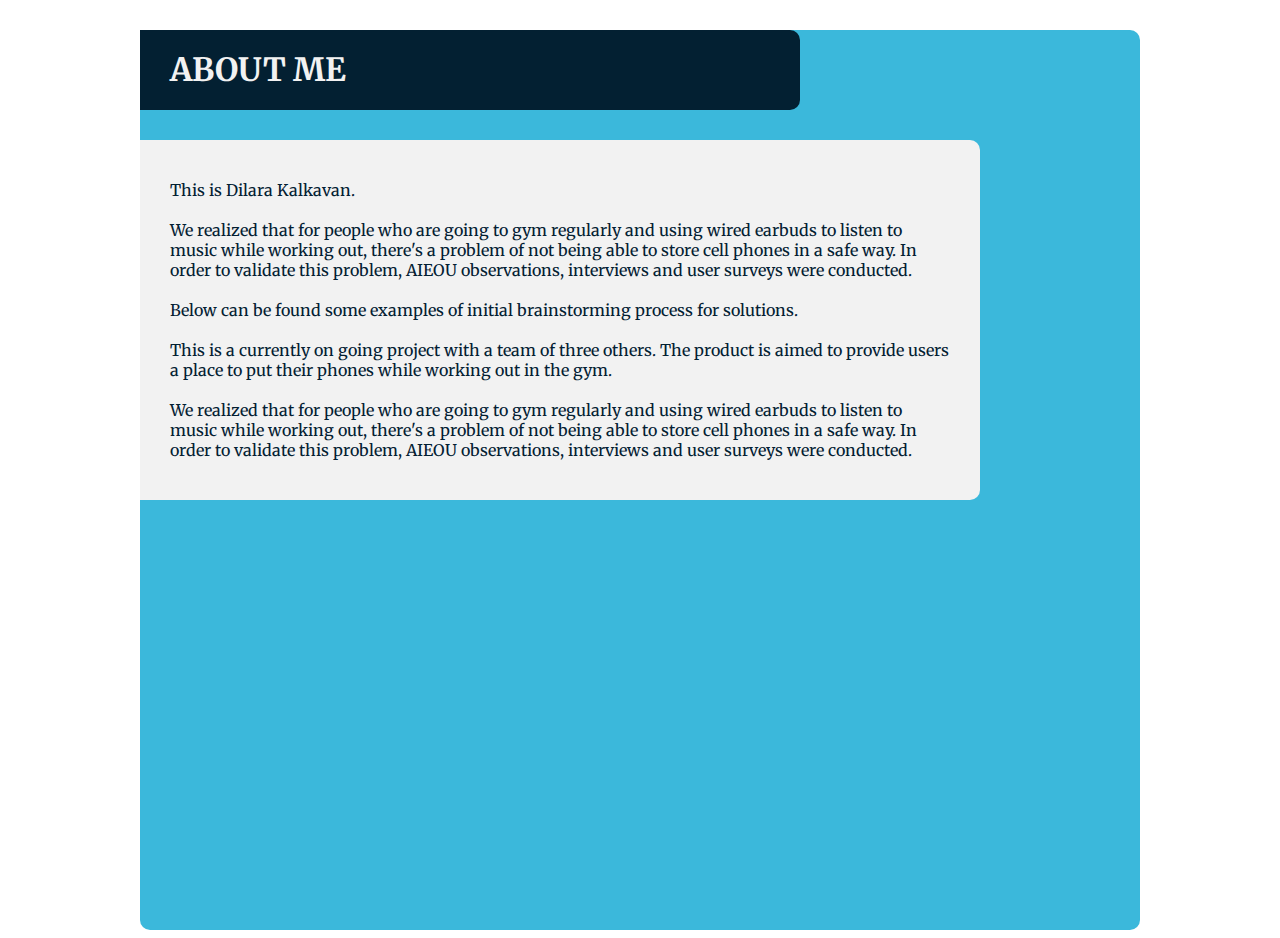
<file: about/index.html>
<!DOCTYPE html>
<html lang="en">
<head>
   <meta charset="UTF-8">
   <meta name="viewport" content="width=device-width, initial-scale=1.0">
   <meta http-equiv="X-UA-Compatible" content="ie=edge">
   <title>About</title>
   <link rel="stylesheet" href="../css/about.css">
   <link href="../css/nav.css" rel="stylesheet">
   <link href="https://fonts.googleapis.com/css?family=Merriweather&display=swap&subset=latin-ext" rel="stylesheet">
</head>
<body>
   <div class="container">
      <header>
         <nav>
            <ul>
               <li><a href="../about/index.html">About</a></li><li><a href="../portfolio/index.html">Portfolio</a></li><li><a href="../contact/index.html">Contact</a></li>
            </ul>
         </nav>
      </header>

         <h1>ABOUT ME</h1>

         <div class="writing-block-1">
            <!-- <h2>MAYBE</h2> -->
            <p>This is Dilara Kalkavan. 
               <br>
               <br>
               We realized that for people who are going to gym regularly and using wired earbuds to listen to music while working out, there's a problem of not being able to store cell phones in a safe way. In order to validate this problem, AIEOU observations, interviews and user surveys were conducted.
               <br>
               <br>
               Below can be found some examples of initial brainstorming process for solutions.
               <br>
               <br>
               This is a currently on going project with a team of three others. The product is aimed to provide users a place to put their phones while working out in the gym. 
               <br>
               <br>
               We realized that for people who are going to gym regularly and using wired earbuds to listen to music while working out, there's a problem of not being able to store cell phones in a safe way. In order to validate this problem, AIEOU observations, interviews and user surveys were conducted.
            </p>
      </div>
   </div>
</body>
</html>
</file>
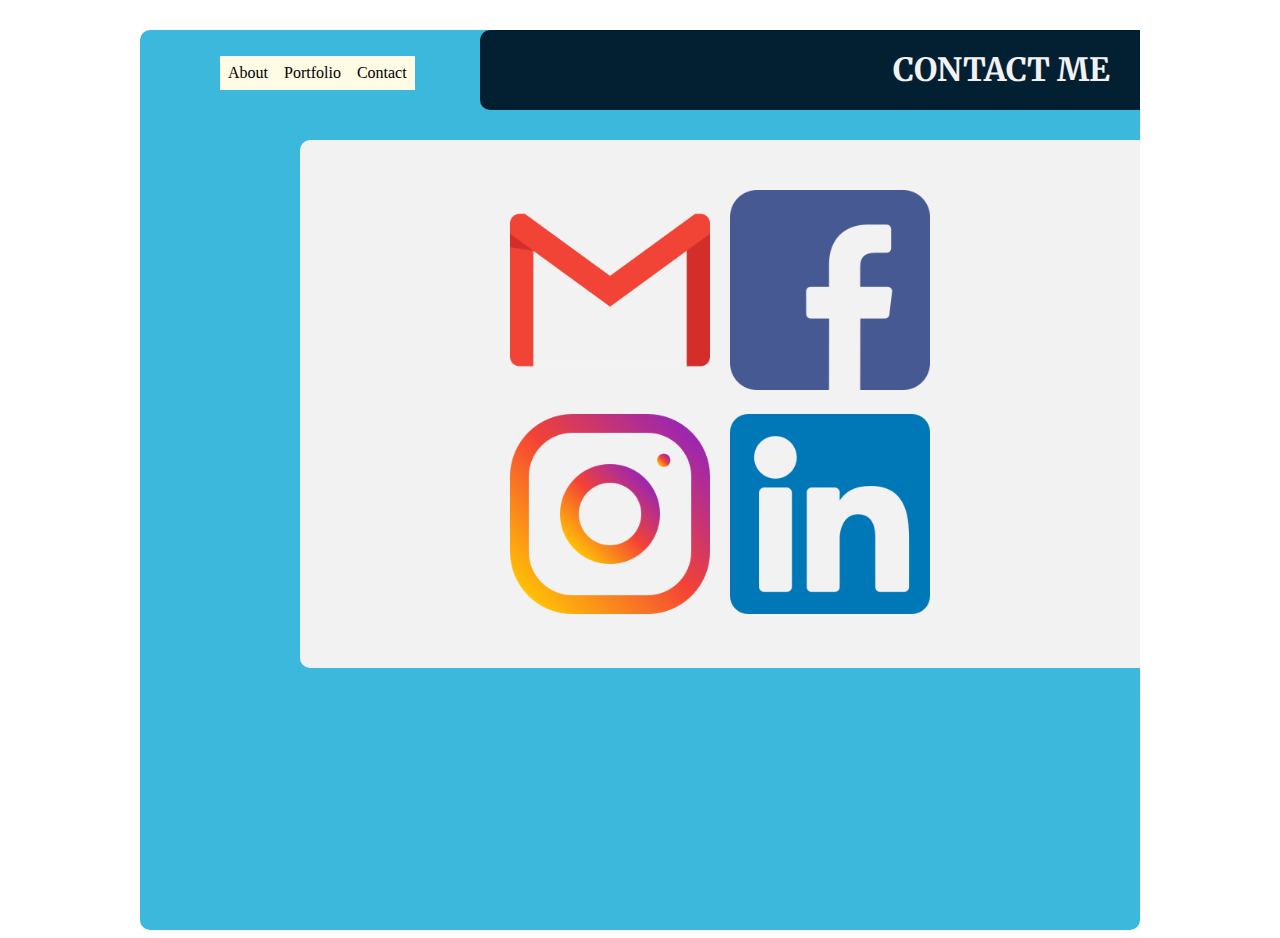
<file: contact/index.html>
<!DOCTYPE html>
<html lang="en">
<head>
   <meta charset="UTF-8">
   <meta name="viewport" content="width=device-width, initial-scale=1.0">
   <meta http-equiv="X-UA-Compatible" content="ie=edge">
   <title>How to Contact Me</title>
   <link rel="stylesheet" href="../css/contact.css">
   <link rel="stylesheet" href="../css/nav.css">
   <link href="https://fonts.googleapis.com/css?family=Merriweather&display=swap&subset=latin-ext" rel="stylesheet">
</head>
<body>
   <div class="container">
      <header>
         <nav>
            <ul>
               <li><a href="../about/index.html">About</a></li><li><a href="../portfolio/index.html">Portfolio</a></li><li><a href="../contact/index.html">Contact</a></li>
            </ul>
         </nav>
      </header>

      <h1>CONTACT ME</h1>

      <div class="writing-block-1">
         <!-- <h2>MAYBE</h2> -->
         <p>
            <div class="icons">
               <a href="#"><img src="../img/gmail.png" alt=""></a>
               <a href="#"><img src="../img/facebook.png" alt=""></a>
               <a href="https://www.instagram.com/dilarakalkavan/?hl=en"><img src="../img/instagram.png" alt=""></a>
               <a href="#"><img src="../img/linkedin.png" alt=""></a>
            </div>
         </p>
      </div>
   </div>
</body>
</html>
</file>
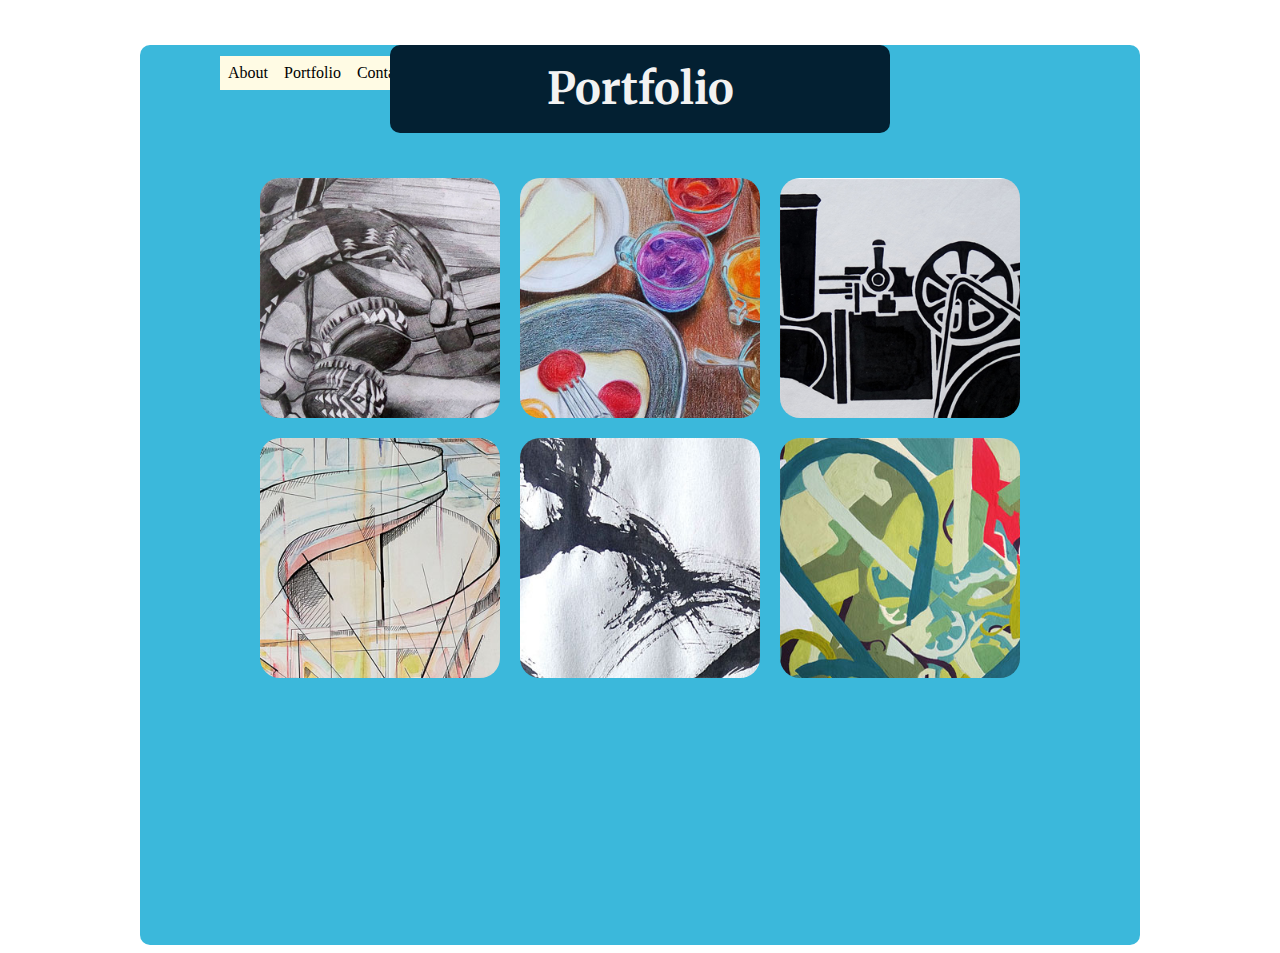
<file: portfolio/index.html>
<!DOCTYPE html>
<html lang="en">
<head>
   <meta charset="UTF-8">
   <meta name="viewport" content="width=device-width, initial-scale=1.0">
   <meta http-equiv="X-UA-Compatible" content="ie=edge">
   <title>Document</title>
   <link rel="stylesheet" href="../css/portfolio-main-page.css">
   <link href="../css/nav.css" rel="stylesheet">
   <link href="https://fonts.googleapis.com/css?family=Kaushan+Script&display=swap&subset=latin-ext" rel="stylesheet">
   <link href="https://fonts.googleapis.com/css?family=Literata:400,500,600,700&display=swap&subset=latin-ext" rel="stylesheet">
   <link href="https://fonts.googleapis.com/css?family=Merriweather&display=swap&subset=latin-ext" rel="stylesheet">
</head>
<body>
   <div class="main-container">
   <nav>
      <ul>
         <li><a href="../about/index.html">About</a></li><li><a href="../portfolio/index.html">Portfolio</a></li><li><a href="../contact/index.html">Contact</a></li>
      </ul>
   </nav>
   <div class="page-title">
      <h1>Portfolio</h1>
      <!-- <h2>by Dieter Rams</h2>
      <h3>Good design . . .</h3> -->
   </div>
   <div class="container">
      <div class="card">
         <div class="front">
            <h4>Project 1</h4>
            <a href="project-1.html"><img src="../img/project-1.jpg" alt=""></a>
         </div>
      </div>
      <div class="card">
         <div class="front">
            <h4>Project 2</h4>
            <a href="project-1.html"><img src="../img/project-3.jpg" alt=""></a>
         </div>
      </div>
      <div class="card">
         <div class="front">
            <h4>Project 3</h4>
            <a href="project-1.html"><img src="../img/project-6.jpg" alt=""></a>
         </div>
      </div>
      <div class="card">
         <div class="front">
            <h4>Project 4</h4>
            <a href="project-1.html"><img src="../img/project-4.jpg" alt=""></a>
         </div>
      </div>
      <div class="card">
         <div class="front">
            <h4>Project 5</h4>
            <a href="project-1.html"><img src="../img/project-5.jpg" alt=""></a>
         </div>
      </div>
      <div class="card">
         <div class="front">
            <h4>Project 6</h4>
            <a href="project-1.html"><img src="../img/project-2.jpg" alt=""></a>
         </div>
      </div>
   </div>
   </div>
</body>
</html>
</file>
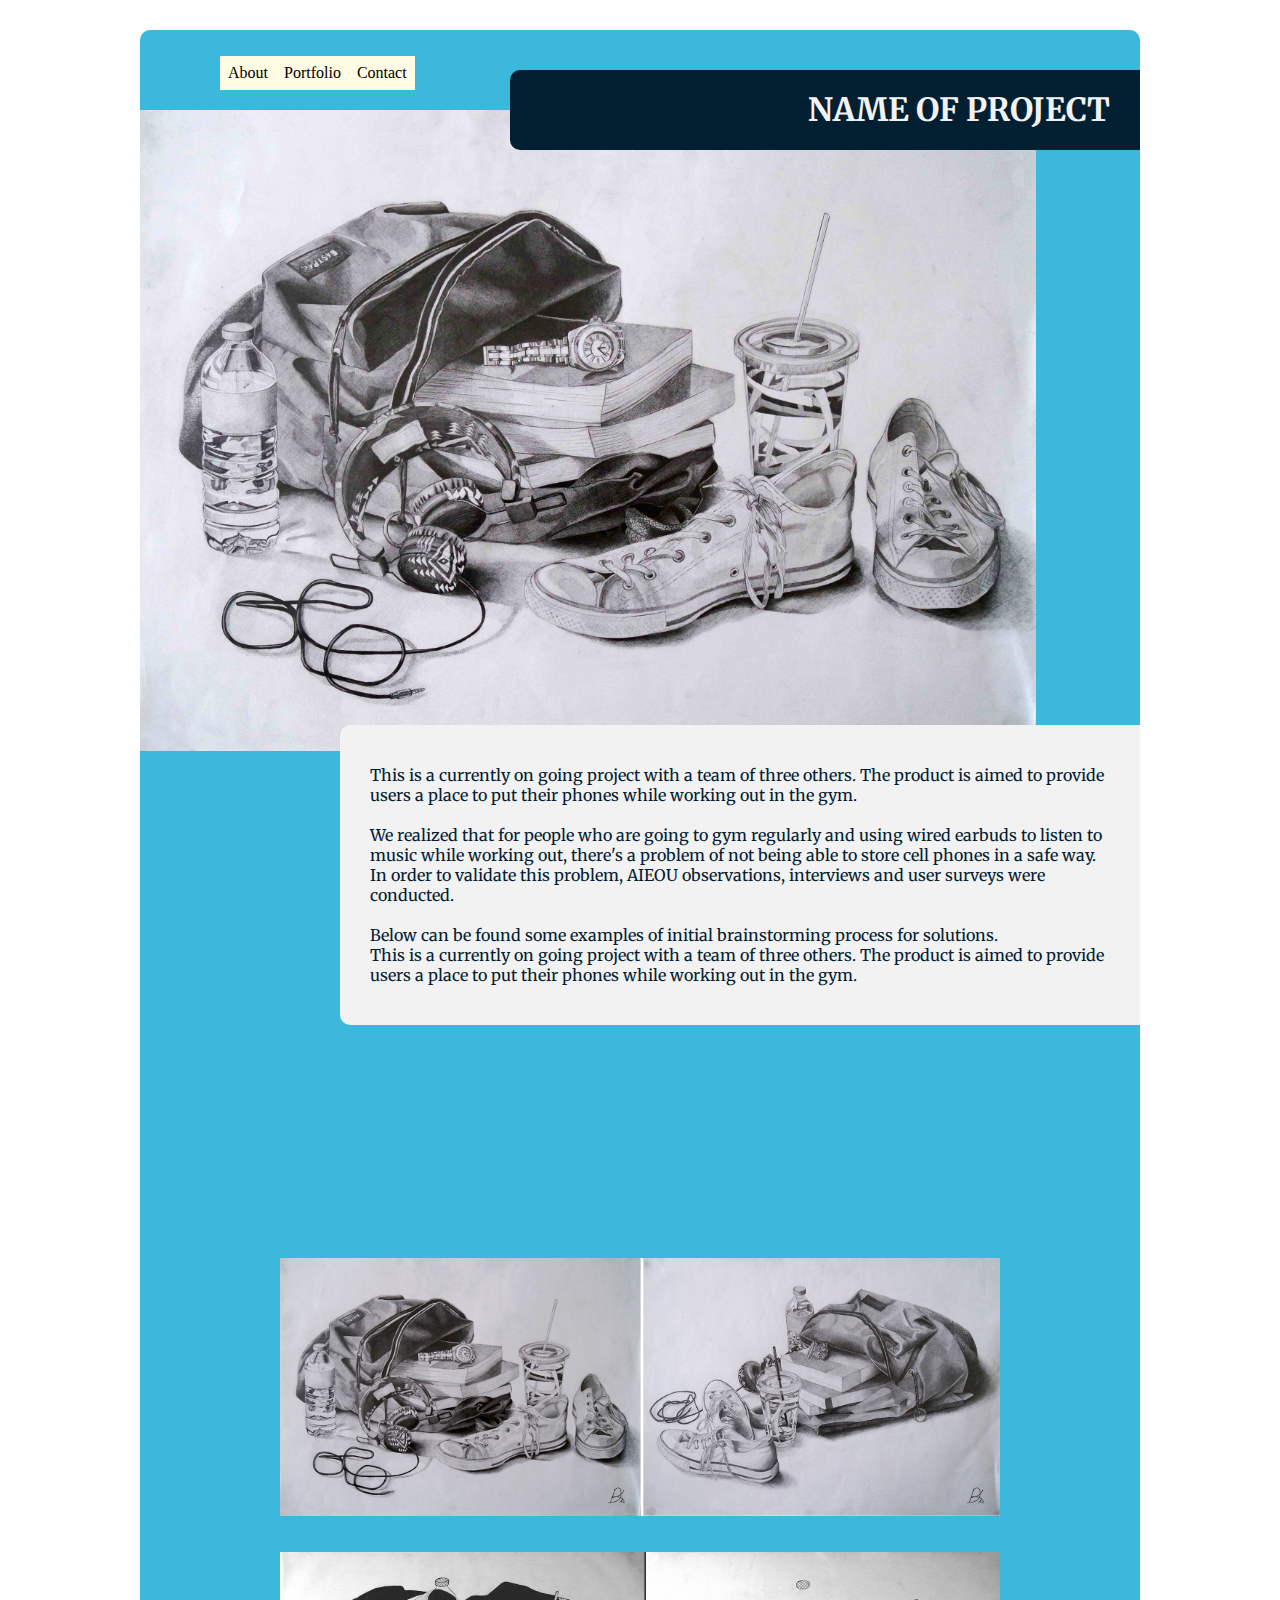
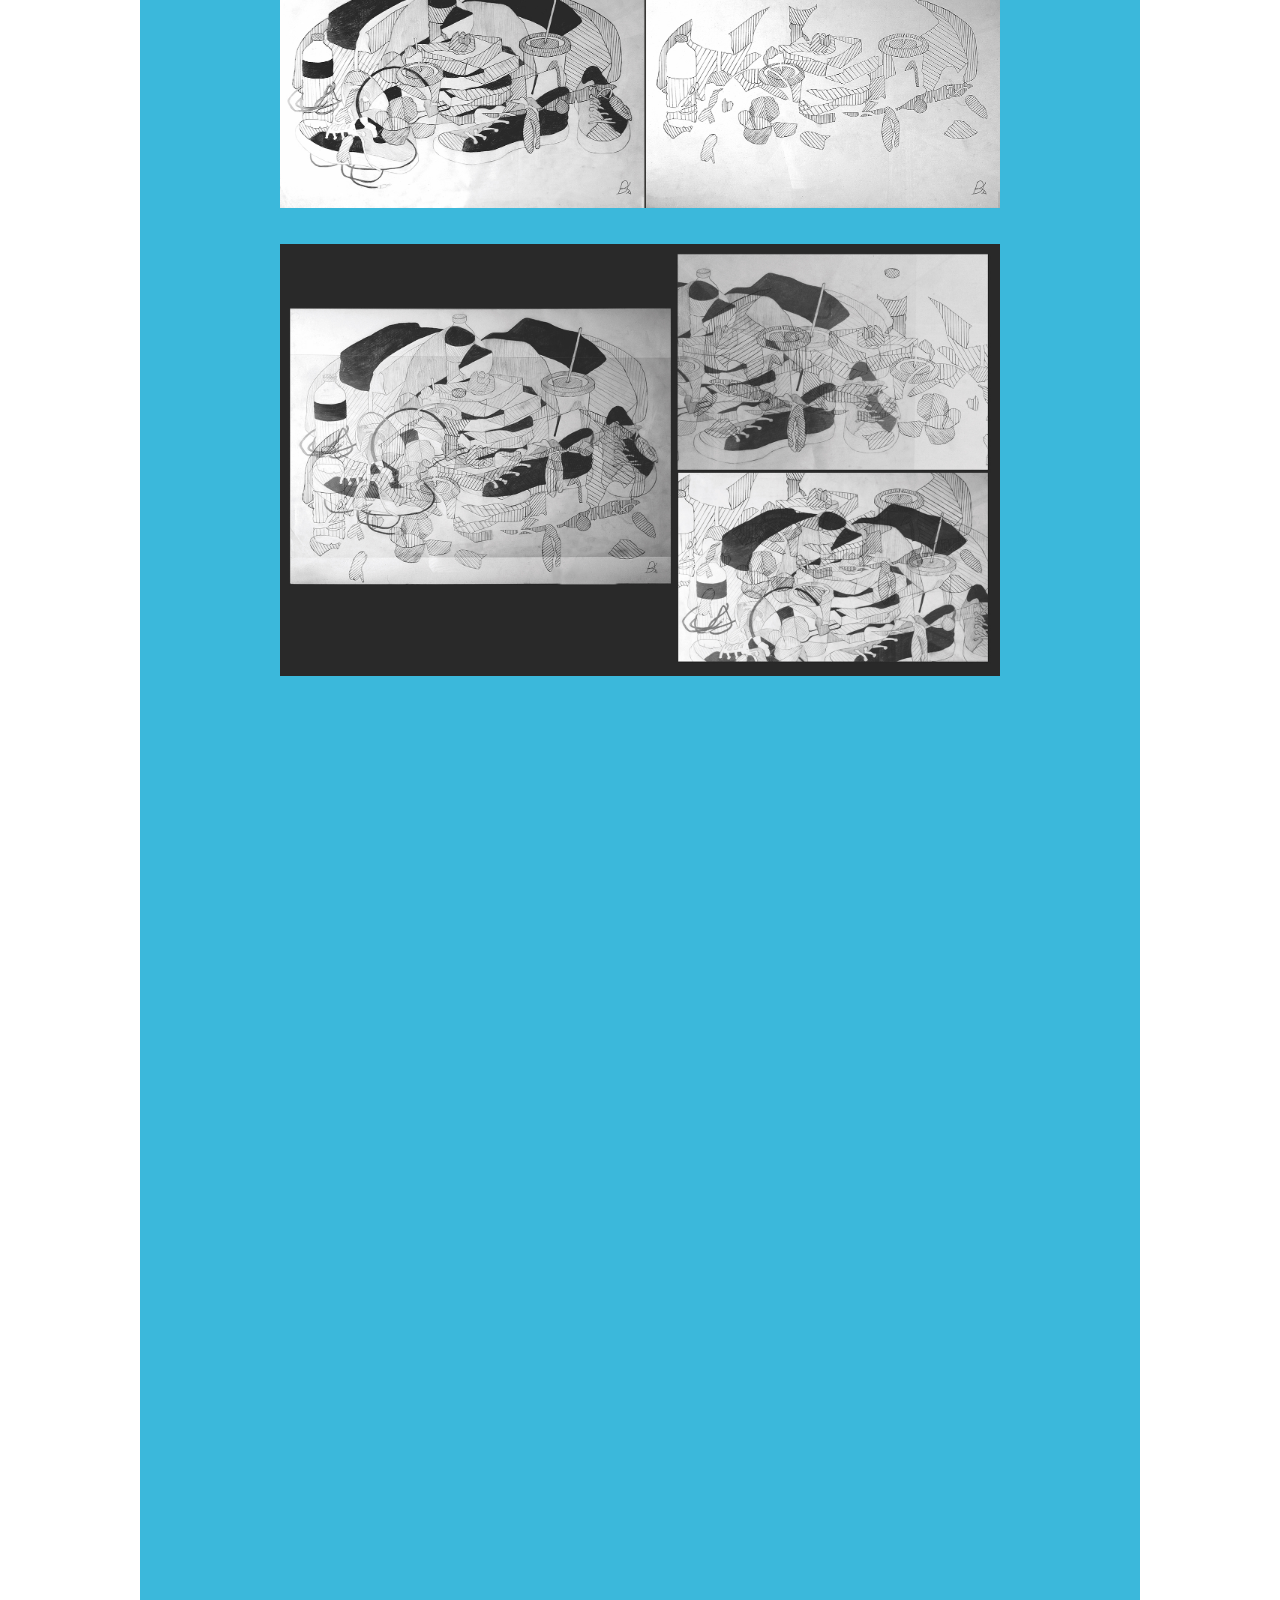
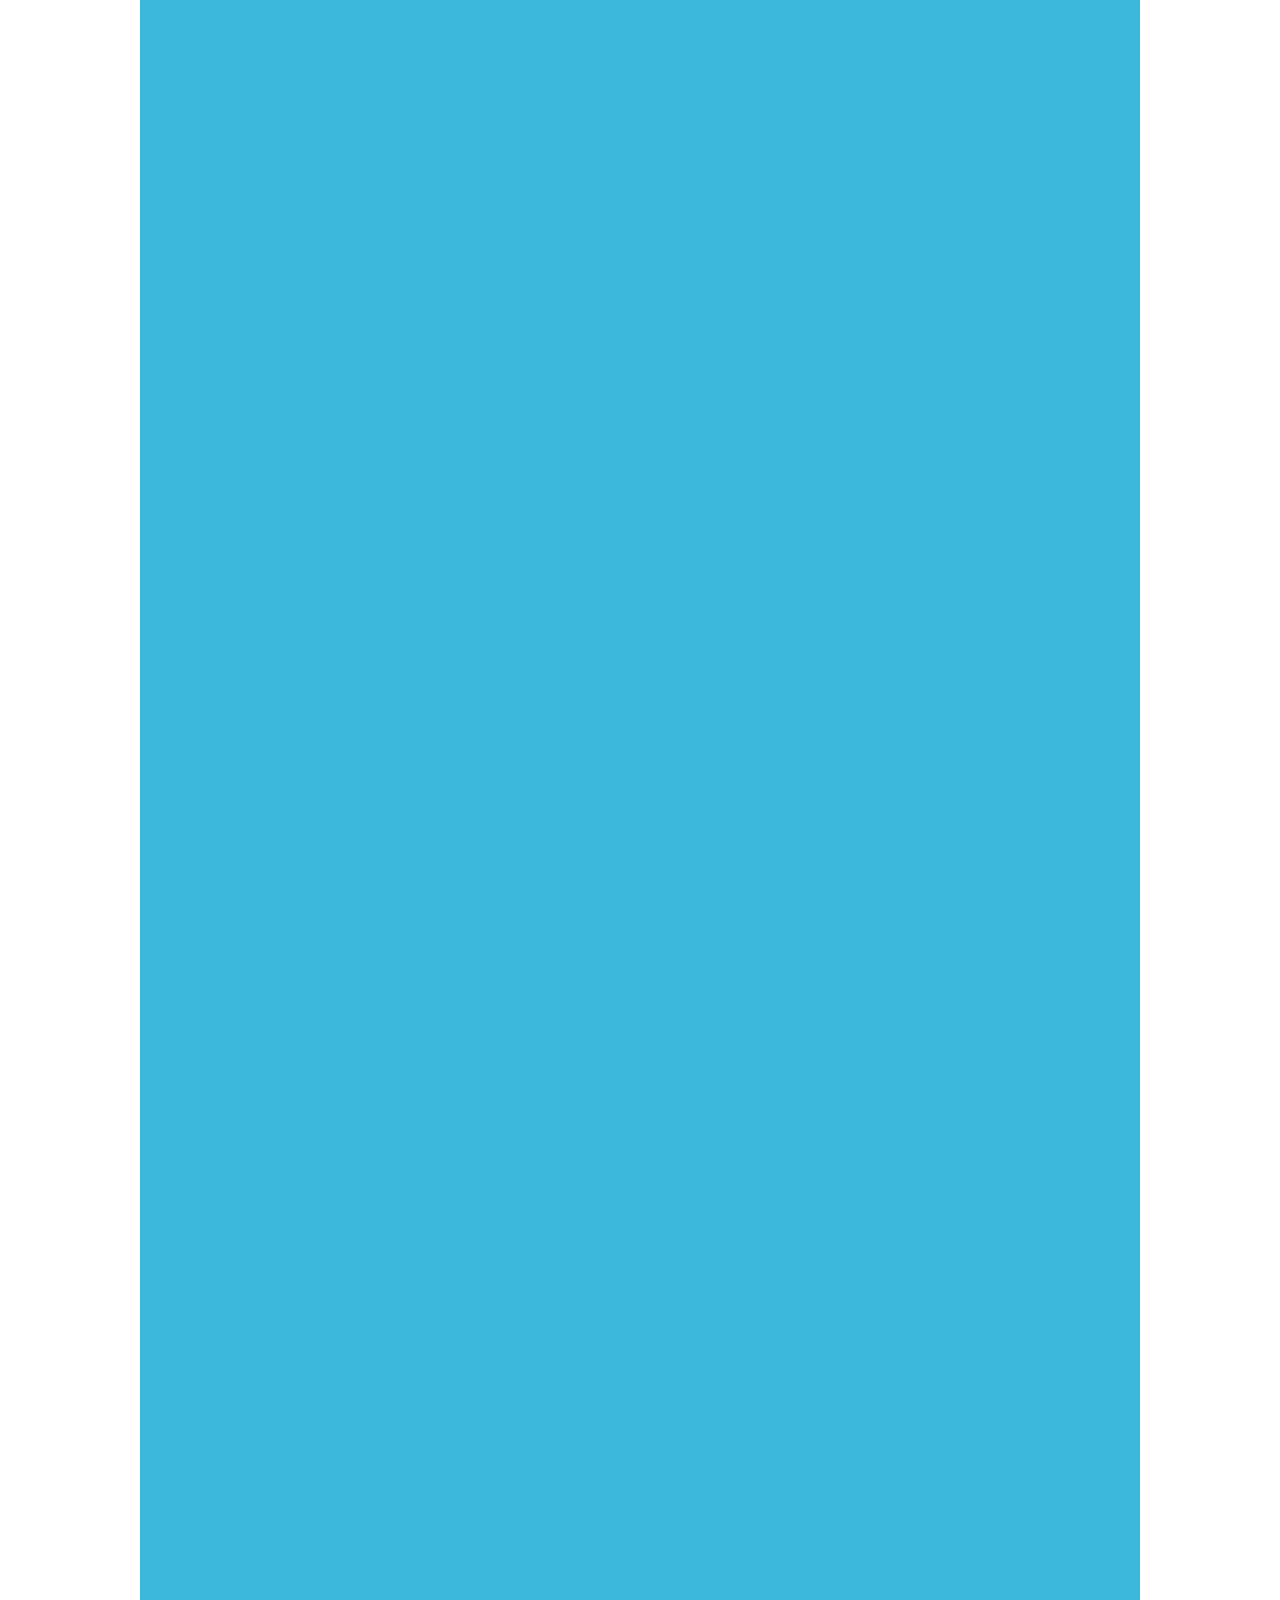
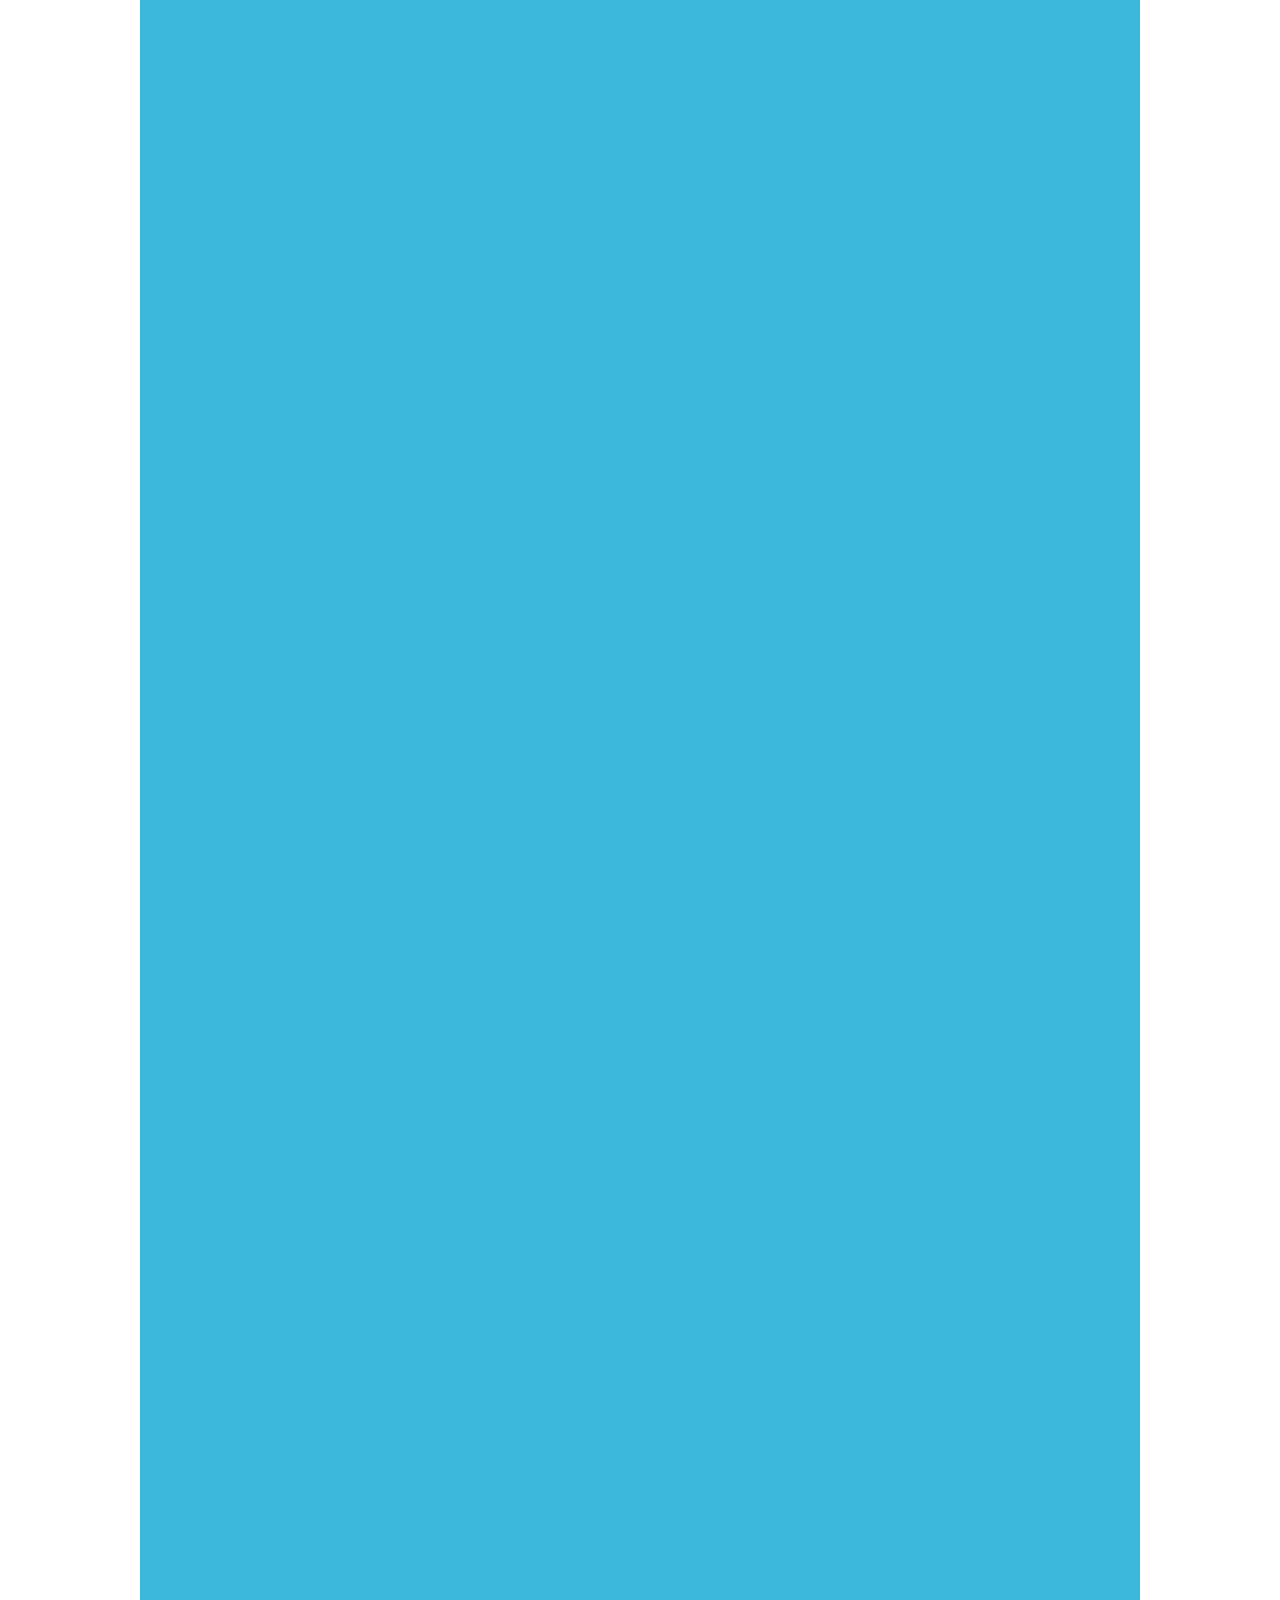
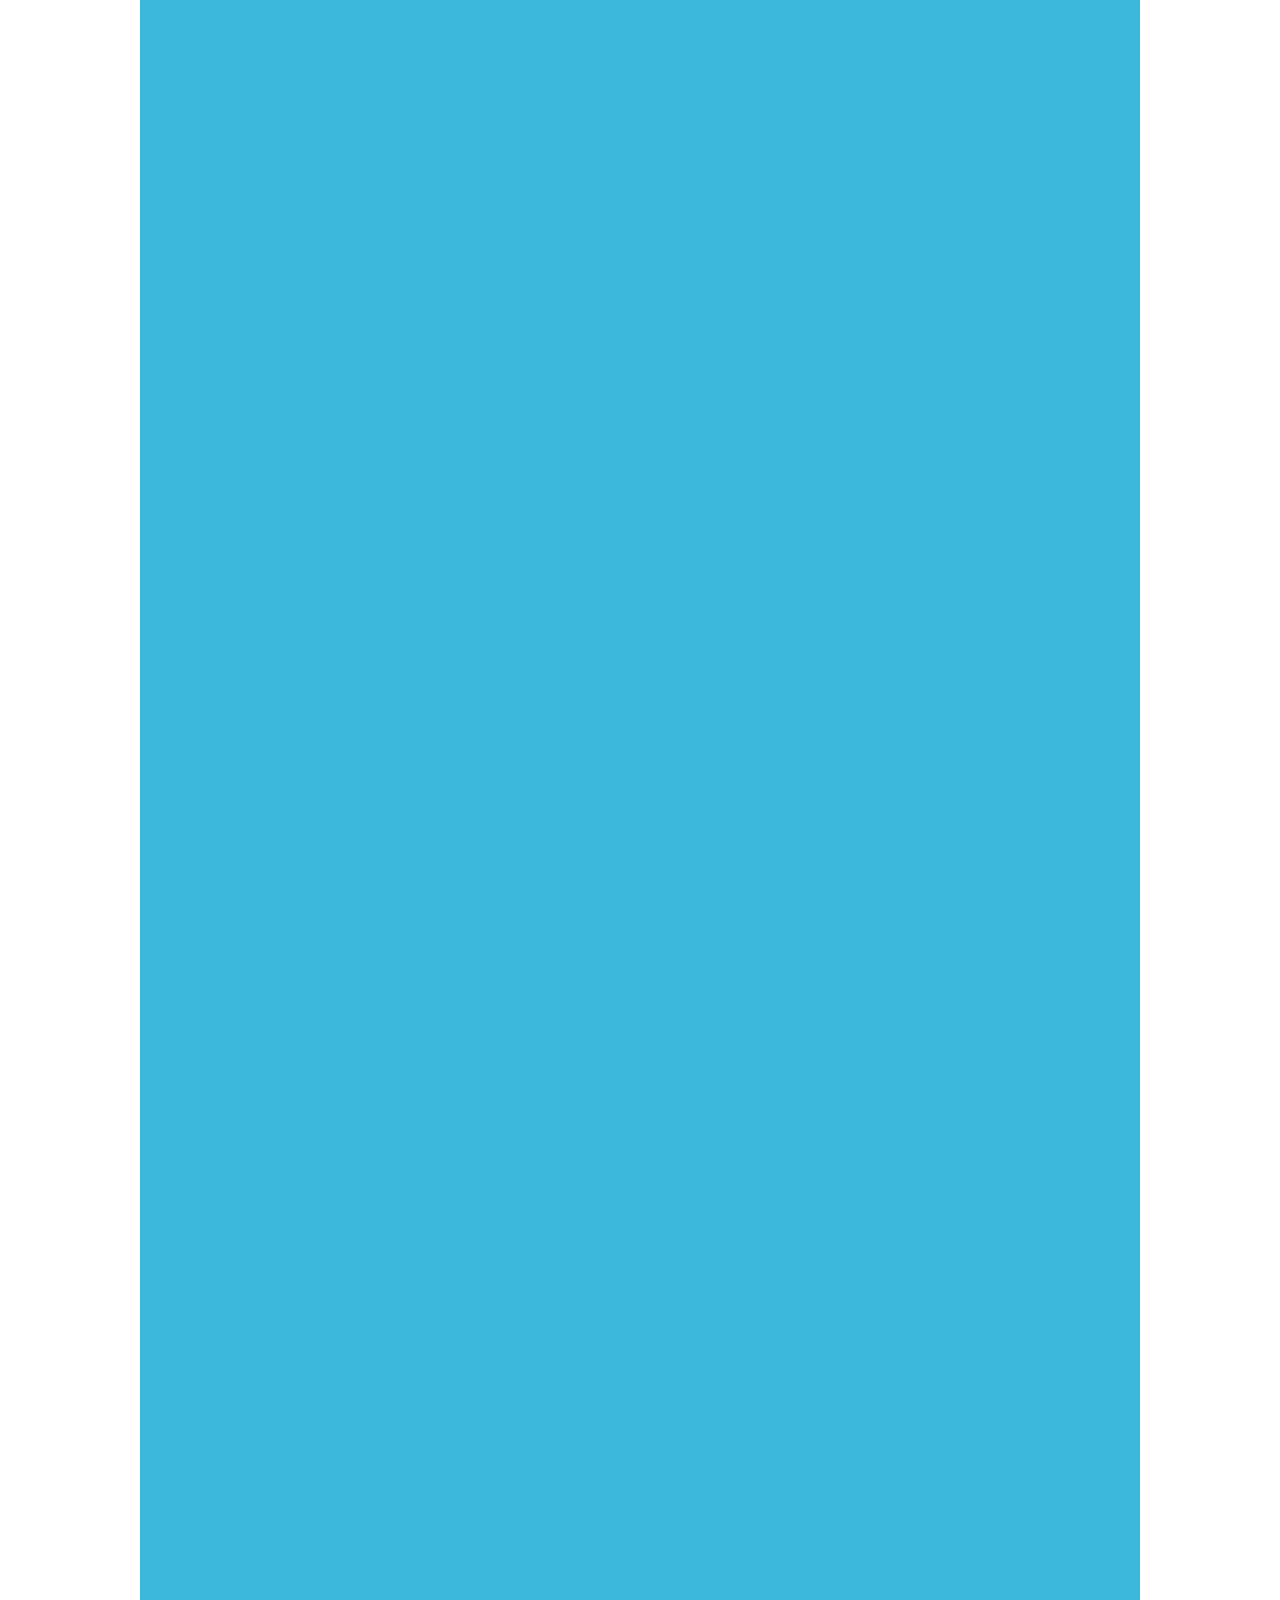
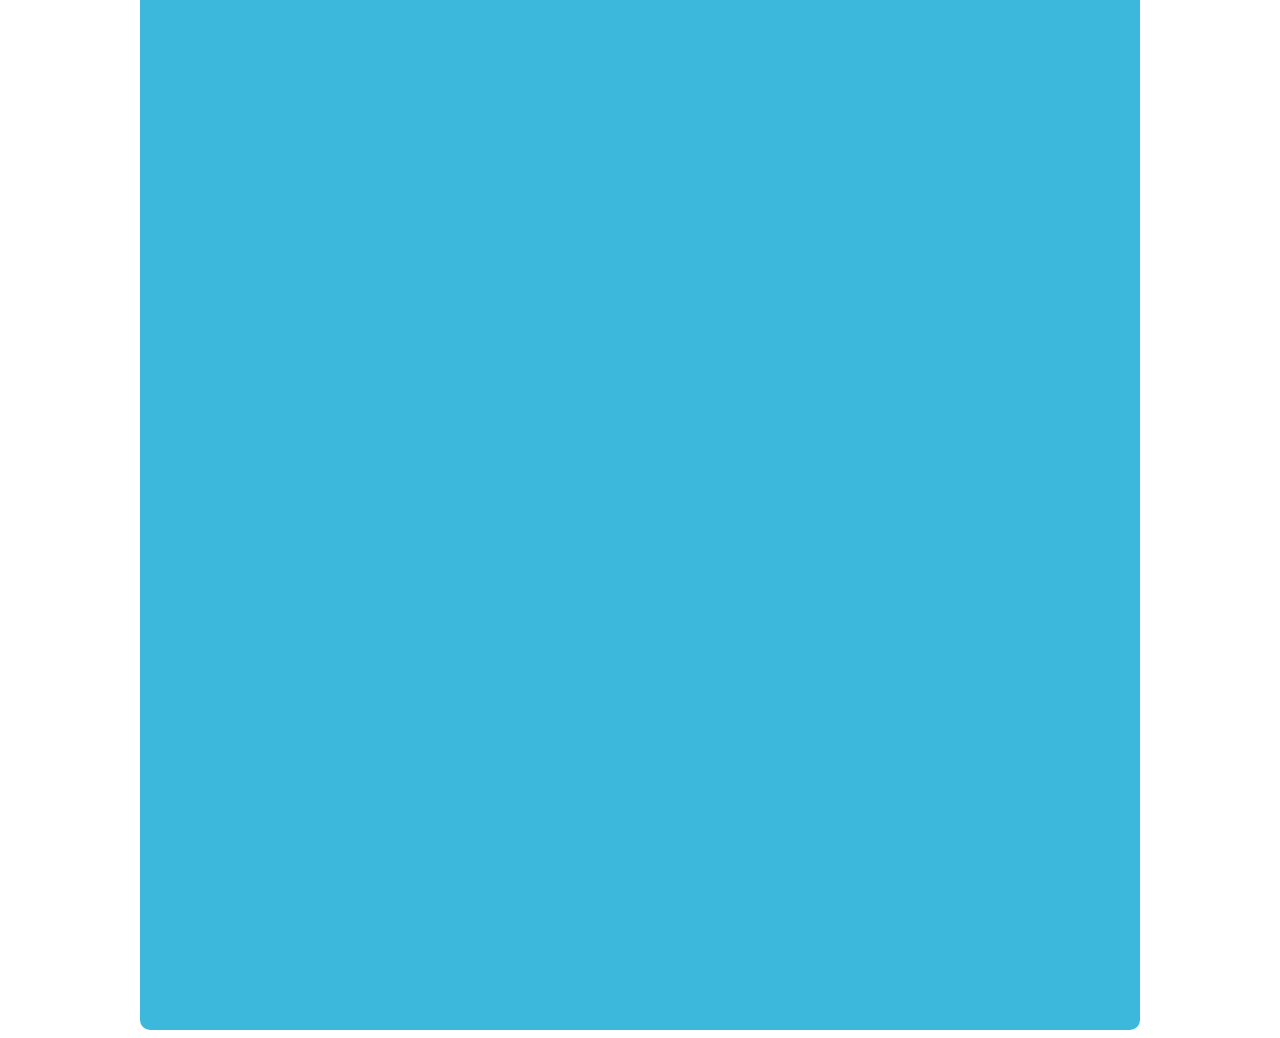
<file: portfolio/project-1.html>
<!DOCTYPE html>
<html lang="en">
<head>
   <meta charset="UTF-8">
   <meta name="viewport" content="width=device-width, initial-scale=1.0">
   <meta http-equiv="X-UA-Compatible" content="ie=edge">
   <title>Portfolio</title>
   <link rel="stylesheet" href="../css/portfolio0.css">
   <link href="../css/nav.css" rel="stylesheet">
   <link href="https://fonts.googleapis.com/css?family=Kaushan+Script&display=swap&subset=latin-ext" rel="stylesheet">
   <link href="https://fonts.googleapis.com/css?family=Literata:400,500,600,700&display=swap&subset=latin-ext" rel="stylesheet">
   <link href="https://fonts.googleapis.com/css?family=Merriweather&display=swap&subset=latin-ext" rel="stylesheet">
</head>
<body>
   <div class="container">
      <header>
         <nav>
            <ul>
               <li><a href="../about/index.html">About</a></li><li><a href="../portfolio/index.html">Portfolio</a></li><li><a href="../contact/index.html">Contact</a></li>
            </ul>
         </nav>
      </header>
      <div class="first">
         <h1>NAME OF PROJECT</h1>
         <div class="first-main">
            <img src="../img/canta-1.jpg" alt="">
            <div class="rectangle-border-1"></div>
            <div class="writing-block-1">
               <!-- <h2>Objective</h2> -->
               <p>This is a currently on going project with a team of three others. The product is aimed to provide users a place to put their phones while working out in the gym. 
               <br>
               <br>
               We realized that for people who are going to gym regularly and using wired earbuds to listen to music while working out, there's a problem of not being able to store cell phones in a safe way. In order to validate this problem, AIEOU observations, interviews and user surveys were conducted.
               <br>
               <br>
               Below can be found some examples of initial brainstorming process for solutions. <br> This is a currently on going project with a team of three others. The product is aimed to provide users a place to put their phones while working out in the gym.
               </p>
         </div>
         </div>
         </div>
      <main>
         <section>
            <figure>
               <img src="../img/6.jpg" alt="">
               <figcaption>Step 1</figcaption>
            </figure>
         </section>
         <section>
            <figure>
               <img src="../img/7.jpg" alt="">
               <figcaption>Step 2</figcaption>
            </figure>
         </section>
         <section>
            <figure>
               <img src="../img/8.jpg" alt="">
               <figcaption>Step 3</figcaption>
            </figure>
         </section>
         <!-- <section class='main-img'>
            <img src="" alt="process-2">
            <div class="rectangle-border"></div>
            <div class="writing-block-2">
            <h2>MAYBE</h2>
            <p>ACIKLAMA</p>
         </div>
         </section>
         <section class='main-img'>
            <img src="" alt="process-3">
            <div class="rectangle-border"></div>
            <div class="writing-block-3">
               <h2>MAYBE</h2>
               <p>ACIKLAMA</p>
            </div>
         </section>
         <section class='main-img'>
            <img src="" alt="process-4">
            <div class="rectangle-border"></div>
            <div class="writing-block-4">
               <h2>MAYBE</h2>
               <p>ACIKLAMA</p>
            </div>
         </section> -->
      </main>
   </div>
</body>
</html>
</file>
<file: css/about.css>
.container {
   position: relative;
   height: 100vh;
   width: 800px;
   margin: 3vh auto auto;
   background-color: #3bb8db;
   border-radius: 10px;
}

h1 {
   text-align: left;
   line-height: 2.5;
   position: relative;
   width: 60%;
   margin: 3% auto 3% 0;
   padding-right: 3%;
   padding-left: 3%;
   z-index: 2;
   min-width: 308px;
   background-color: #032032;
   border-radius: 0 10px 10px 0;
   color: #f2f2f2;
   font-family: Merriweather, serif;
}

.writing-block-1 {
   position: relative;
   min-width: 250px;
   max-width: 700px;
   height: auto;
   margin: auto 10vh;
   padding: 20px;
   max-height: 600px;
   z-index: 2;
   background: #f2f2f2;
   border-radius: 0 10px 10px 0;
}

h2 {
   font-family: Merriweather, serif;
   font-size: 20px;
   margin: 20px 10px;
}

p {
   font-family: Merriweather, serif;
   position: relative;
   margin: 20px 10px;
   color: #032032;
}

@media (max-width: 425px) {
   .container {
      /* background-color: lightgreen; */
      width: auto;
   }

   h1 {
      text-align: center;
      line-height: 1.5;
      position: relative;
      /* background-color: red; */
      width: 100%;
      padding: 0;
      z-index: 2;
      font-size: 36px;
      min-width: 355px;
   }

   .writing-block-1 {
      max-width: 100%;
      margin: 0;
      top: 0;
      padding: 3%;
      border-radius: 0;
   }

   h2 {
      padding-top: 0;
   }
}

@media (min-width: 426px) and (max-width: 768px) {
   .container {
      /* background-color: lightblue; */
      max-width: 100%;
   }

   h1 {
      font-size: 36px;
      min-width: 355px;
   }

   .writing-block-1 {
      margin: 0 auto;
      border-radius: 0;
   }
}

@media (min-width: 769px) and (max-width: 1024px) {
   .container {
      /* background-color: pink; */
   }

   main {
      margin: 100px 20px;
   }

   .writing-block-1 {
      margin: 0 160px 0 auto;
   }
}

@media (min-width: 1025px) {
   .container {
      /* background-color: darkblue; */
      width: 1000px;
   }

   .writing-block-1 {
      min-width: 600px;
      max-width: 800px;
      margin: 0 auto 0 0;
   }
}
</file>
<file: css/nav.css>
nav {
   font-family: 'EB Garamond', serif;
   position: fixed;
   top: 0px;
   font-size: 1rem;
   margin-left: 40px;
   margin-top: 40px;
}

nav li {
   padding: .5rem;
   background-color: #fffbe4;
   display: inline-block;
   list-style-type: none;
   position: relative;
   /* box-shadow: 5px 5px 5px 5px #fffbe4; */
}

nav li ul {
  position: absolute;
   display: none;
}

nav li:hover > ul {
   display: block;
}

nav a {
   color: #000;
   text-align: center;
   display: block;
}

a:link {
   text-decoration: none;
}

a:visited {
   /* color: #333; */
}

a:hover {
   /* background-color: white; */
}

a:active {
   /* background-color: red; */
}
</file>
<file: css/contact.css>
.container {
   position: relative;
   height: 100vh;
   width: 800px;
   margin: 3vh auto auto;
   background-color: #3bb8db;
   border-radius: 10px;
}

h1 {
   text-align: right;
   line-height: 2.5;
   position: relative;
   width: 60%;
   margin: 3% 0 3% auto;
   padding-right: 3%;
   padding-left: 3%;
   z-index: 2;
   min-width: 308px;
   background-color: #032032;
   border-radius: 10px 0 0 10px;
   color: #f2f2f2;
   font-family: Merriweather, serif;
}

.writing-block-1 {
   position: relative;
   min-width: 250px;
   max-width: 700px;
   height: auto;
   margin: auto 10vh;
   padding: 20px;
   max-height: 600px;
   z-index: 2;
   background: #f2f2f2;
   border-radius: 10px 0 0 10px;
}

h2 {
   font-family: Merriweather, serif;
   font-size: 20px;
   margin: 20px 10px;
}

p {
   font-family: Merriweather, serif;
   position: relative;
   margin: 20px 10px;
   color: #032032;
}

.icons {
   display: flex;
   flex-wrap: wrap;
   justify-content: center;
   align-content: center;
   max-width: 600px;
   margin: auto;
}

.icons > a > img {
   width: 200px;
   margin: 10px;
}

@media (max-width: 425px) {
   .container {
      /* background-color: lightgreen; */
      width: auto;
   }

   h1 {
      text-align: center;
      line-height: 1.5;
      position: relative;
      /* background-color: red; */
      width: 100%;
      padding: 0;
      z-index: 2;
      font-size: 36px;
      min-width: 355px;
   }

   .writing-block-1 {
      max-width: 100%;
      margin: 0;
      top: 0;
      padding: 3%;
      height: auto;
      max-height: none;
      border-radius: 0;
   }

   h2 {
      padding-top: 0;
   }
}

@media (min-width: 426px) and (max-width: 768px) {
   .container {
      /* background-color: lightblue; */
      max-width: 100%;
   }

   h1 {
      font-size: 36px;
      min-width: 355px;
   }

   .writing-block-1 {
      margin: 0 auto;
      height: auto;
      max-height: none;
      border-radius: 0;
   }
}

@media (min-width: 769px) and (max-width: 1024px) {
   .container {
      /* background-color: pink; */
   }

   main {
      margin: 100px 20px;
   }

   .writing-block-1 {
      margin: 0 auto 0 160px;
   }
}

@media (min-width: 1025px) {
   .container {
      /* background-color: darkblue; */
      width: 1000px;
   }

   .writing-block-1 {
      min-width: 600px;
      max-width: 800px;
      margin: 0 0 0 auto;
   }
}
</file>
<file: css/portfolio-main-page.css>
* {
   box-sizing: border-box;
}

.main-container {
   position: relative;
   height: 100vh;
   width: 800px;
   margin: 3vh auto auto;
   background-color: #3bb8db;
   border-radius: 10px;
   /* display: flex; */
   /* justify-content: center; */
}

/* h1 {
   text-align: right;
   line-height: 2;
   position: relative;
   background-color: red;
   width: 60%;
   margin: 3% 0 3% auto;
   padding-right: 3%;
   padding-left: 3%;
   z-index: 2;
   min-width: 308px;
} */

.page-title {
   line-height: 2;
   color: #f2f2f2;
   text-align: center;
   position: relative;
   border-radius: 10px;
   background-color: #032032;
   width: 50%;
   margin: 45px auto 20px;
   font-family: Merriweather, serif;
}

h1 {
   font-weight: 700;
   font-size: 44px;
   padding-right: 3%;
   padding-left: 3%;
   margin-bottom: 20px;
}

.container {
   display: flex;
   margin: 0 30px;
   flex-wrap: wrap;
   justify-content: center;
   align-content: center;
   height: 550px;
}

.card {
   margin: 10px;
   position: relative;
   width: 240px;
   height: 240px;
   transition: transform 1s;
   transform-style: preserve-3d;
   display: flex;
}

.front {
   position: relative;
   width: 100%;
   height: 100%;
}

.front img {
   width: 100%;
   height: 100%;
   border-radius: 20px;
}

.front > h4 {
   position: absolute;
   font-size: 20px;
   text-align: center;
   margin: calc((100% - 63px) / 2) 0;
   padding: 1em;
   width: 100%;
   opacity: 0;
   font-family: Merriweather, serif;
}

/* .card > .front:hover > a > img {
   filter: opacity(75%);
} */

.card > .front:hover > h4 {
   background-color: #032032;
   opacity: 1;
   color: #ff7364;
}

a {
   height: 90%;
   width: 90%;
}

@media (max-width: 425px) {
   .main-container {
      /* background-color: lightgreen; */
      width: auto;
      height: auto;
   }

   .card {
      width: 100%;
      height: auto;
   }

   .container {
      margin: 0 10px;
      position: relative;
      height: auto;
      padding-bottom: 20px;
   }

   h1 {
      text-align: right;
      line-height: 1.5;
      position: relative;
      /* background-color: red; */
      width: 90%;
      margin: 3% 0;
      padding: 0;
      z-index: 2;
   }
}

@media (min-width: 426px) and (max-width: 768px) {
   .main-container {
      /* background-color: lightblue; */
      max-width: 100%;
      height: auto;
   }

   .page-title {
      margin-bottom: 30px;
   }

   .card {
      width: 200px;
      height: 200px;
   }

   .container {
      margin: 0 30px;
      height: auto;
      position: relative;
      padding-bottom: 20px;
   }
}

@media (min-width: 769px) and (max-width: 1024px) {
   .main-container {
      /* background-color: pink; */
      width: 769px;
   }

   .page-title {
      margin-bottom: 30px;
   }

   .card {
      width: 200px;
      height: 200px;
   }

   .container {
      margin: 0 30px;
      height: auto;
      position: relative;
      padding-bottom: 20px;
   }
}

@media (min-width: 1025px) {
   .main-container {
      /* background-color: darkblue; */
      width: 1000px;
   }
}
</file>
<file: css/portfolio0.css>
.container {
   position: relative;
   height: 1000vh;
   width: 800px;
   margin: 3vh auto auto;
   background-color: #3bb8db;
   border-radius: 10px;
}

.first {
   width: 100%;
   height: 100vh;
   max-height: 1078px;
   position: relative;
   box-sizing: content-box;
   margin-top: auto;
   margin-bottom: auto;
   top: 40px;
}

h1 {
   font-family: Merriweather, serif;
   text-align: right;
   line-height: 2.5;
   position: relative;
   width: 60%;
   margin: 3% 0 3% auto;
   padding-right: 3%;
   z-index: 2;
   min-width: 308px;
   background-color: #032032;
   border-radius: 10px 0 0 10px;
   color: #f2f2f2;
}

.first-main > img {
   position: relative;
   max-width: 68vw;
   z-index: 1;
   top: -70px;
   left: 0;
}

.rectangle-border-1 {
   /* width: 70vw; */
   width: 100%;
   height: 60vh;
   /* background-color: lightyellow; */
   position: absolute;
   top: 0;
   left: 0;
}

.writing-block-1 {
   position: relative;
   min-width: 250px;
   max-width: 700px;
   height: auto;
   background: #f2f2f2;
   border-radius: 10px 0 0 10px;
   margin: auto 10vh;
   padding-bottom: 20px;
   top: -100px;
   max-height: 600px;
   z-index: 2;
}

h2 {
   font-family: Merriweather, serif;
   font-size: 20px;
   margin: 20px 30px;
   padding-top: 40px;
}

p {
   font-family: Merriweather, serif;
   position: relative;
   margin: 20px 30px;
   padding-top: 40px;
   color: #032032;
}

main {
   width: calc(100% - 40px);
   margin: 60px 20px;
   position: absolute;
   display: inline-flex;
   flex-wrap: wrap;
   justify-content: space-around;
   align-items: center;
}

section {
   width: 800px;
}

figure {
   position: relative;
}

figure > figcaption {
   position: absolute;
   left: -40px;
   background-color: #f2f2f2;
   width: 300px;
   height: 40px;
   text-align: center;
   font-weight: 700;
   font-size: 18px;
   line-height: 40px;
   opacity: 0;
   transition: 350ms;
   font-family: Merriweather, serif;
   color: #032032;
   border-radius: 10px;
}

figure:hover > figcaption {
   opacity: 1;
   bottom: 0;
}

figure > img {
   color: #900;
   width: 100%;
}

figure + p {
   background-color: white;
   font-weight: 200;
   padding-top: 8px;
   position: relative;
}

a {
   text-decoration: none;
}

@media (max-width: 425px) {
   .container {
      /* background-color: lightgreen; */
      width: auto;
   }

   h1 {
      text-align: right;
      line-height: 1.5;
      position: relative;
      width: 90%;
      margin: 3% 0 3% auto;
      padding-right: 3%;
      z-index: 2;
   }

   .writing-block-1 {
      max-width: 100%;
      margin: 0;
      top: 0;
      padding: 3%;
      max-height: none;
      border-radius: 0;
   }

   h2 {
      padding-top: 0;
      margin: 10px;
   }

   p {
      margin: 10px;
   }

   .first-main > img {
      max-width: 100%;
      top: 0;
   }

   main {
      top: 12.5%;
      margin: 80px 0;
      width: 100%;
   }

   section {
      width: 100%;
   }

   figure {
      width: 100%;
      margin: 2px 0;
   }
}

@media (min-width: 426px) and (max-width: 768px) {
   .container {
      /* background-color: lightblue; */
      max-width: 100%;
   }

   .writing-block-1 {
      max-width: 100%;
      margin: auto;
      border-radius: 0;
   }

   main {
      top: 12%;
      margin: 80px 0;
      width: 100%;
   }

   section {
      width: 100%;
   }

   figure {
      width: 100%;
      margin: 2px 0;
   }
}

@media (min-width: 769px) and (max-width: 1024px) {
   .container {
      /* background-color: pink; */
   }

   main {
      margin: 80px 20px;
      top: 100vw;
   }

   .writing-block-1 {
      margin: -20px 0 0 auto;
   }
}

@media (min-width: 1025px) {
   .container {
      /* background-color: darkblue; */
      width: 1000px;
   }

   .writing-block-1 {
      min-width: 600px;
      max-width: 800px;
      margin: -20px 0 0 auto;
   }

   .first-main > img {
      width: 70vw;
      max-width: 1000px;
   }

   main {
      top: 90vw;
   }
}
</file>
